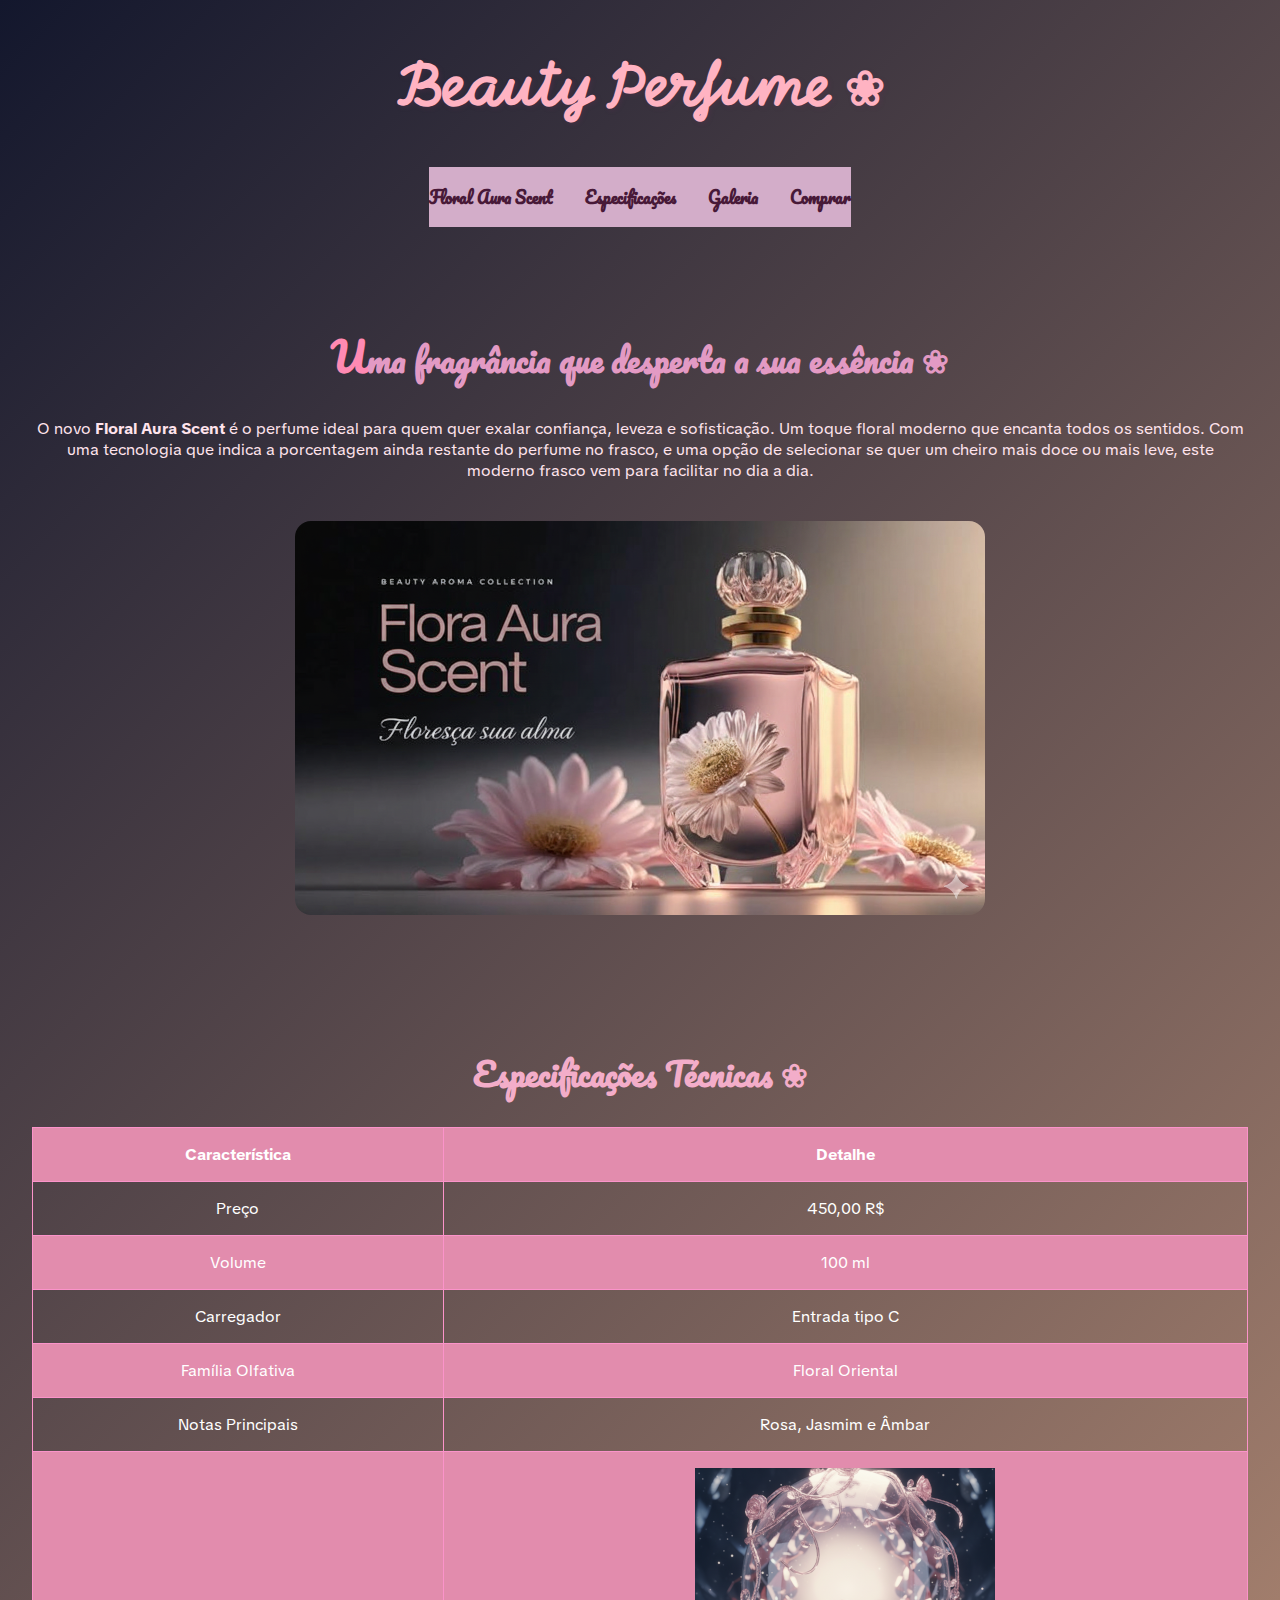
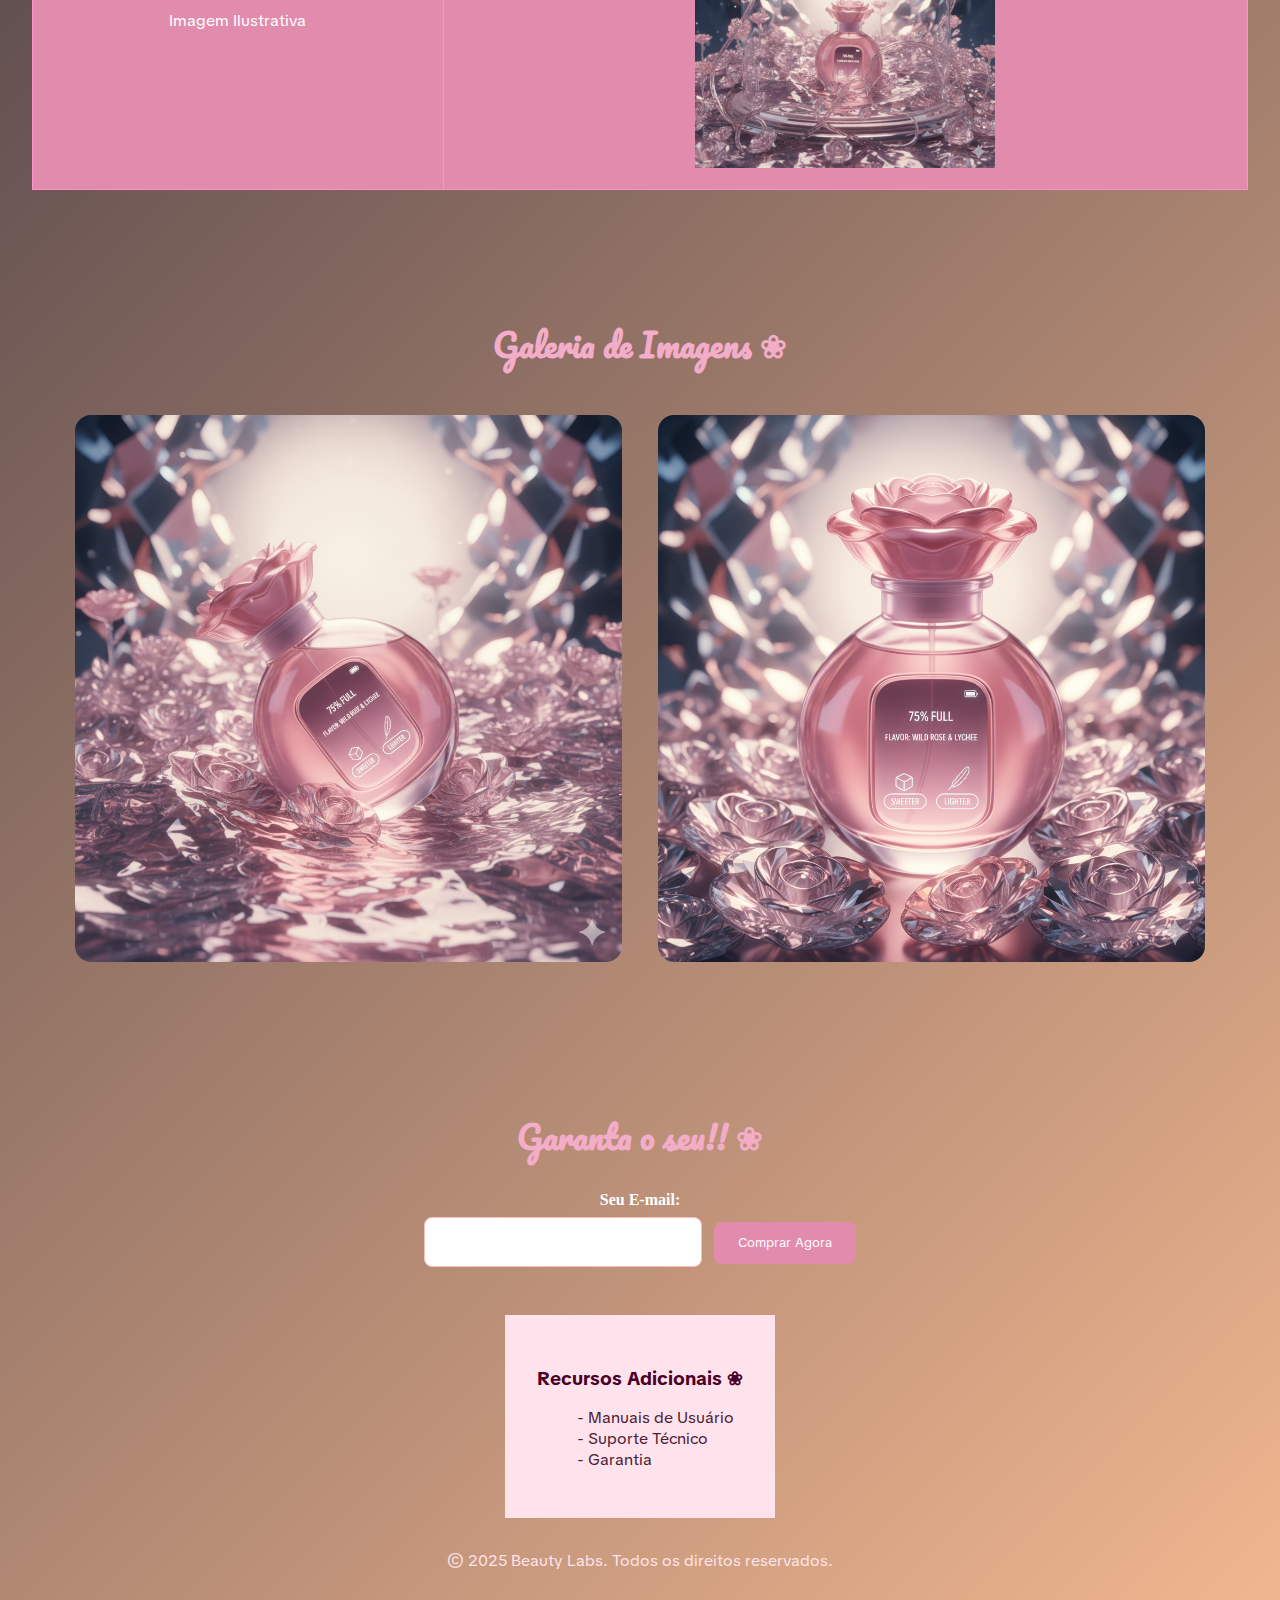
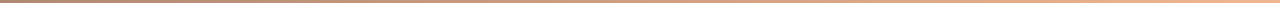
<file: index.html/index.html>
<!DOCTYPE html>
<html lang="pt-BR">

<head>
  <meta charset="utf-8" />
  <title>Lançamento - [Beauty Perfume]</title>
  <link rel="stylesheet" href="/src/css/style.css">
</head>

<body>
  <header>
    <h1> Beauty Perfume ❀</h1>
    <link rel="preconnect" href="https://fonts.googleapis.com">
    <link rel="preconnect" href="https://fonts.gstatic.com" crossorigin>
    <link href="https://fonts.googleapis.com/css2?family=Momo+Signature&display=swap" rel="stylesheet">
  </header>

  </header>

  <nav>
    <ul>
      <li><a href="#hero">Floral Aura Scent</a></li>
      <li><a href="#especificacoes">Especificações</a></li>
      <li><a href="#galeria">Galeria</a></li>
      <li><a href="#comprar">Comprar</a></li>
     <link rel="preconnect" href="https://fonts.googleapis.com">
    <link rel="preconnect" href="https://fonts.gstatic.com" crossorigin>
    <link href="https://fonts.googleapis.com/css2?family=Pacifico&display=swap" rel="stylesheet">
    </ul>
  </nav>

   <main>
    <section id="hero">
      <h2>Uma fragrância que desperta a sua essência ❀</h2>
      <p>O novo <strong>Floral Aura Scent</strong> é o perfume ideal para quem quer exalar confiança, leveza e sofisticação. Um toque floral moderno que encanta todos os sentidos. Com uma tecnologia que indica a porcentagem ainda restante do perfume no frasco, e uma opção de selecionar se quer um cheiro mais doce ou mais leve, este moderno frasco vem para facilitar no dia a dia.</p>
      <img src="/src/imagens/perfume.png" alt="Frasco do perfume Floral Aura Scent.">
      <link rel="preconnect" href="https://fonts.googleapis.com">
      <link rel="preconnect" href="https://fonts.gstatic.com" crossorigin>
      <link href="https://fonts.googleapis.com/css2?family=Pacifico&family=TikTok+Sans:opsz,wght@12..36,300..900&display=swap" rel="stylesheet">
    </section>

    <section id="especificacoes">
      <h2>Especificações Técnicas ❀</h2>
      <table>
        <thead>
          <tr>
            <th>Característica</th>
            <th>Detalhe</th>
          </tr>
        </thead>
        <tbody>
          <tr>
            <td>Preço</td>
            <td> 450,00 R$</td>
            </tr>
            <td>Volume</td>
            <td>100 ml</td>
          </tr>
          <td> Carregador</td>
          <td> Entrada tipo C</td>
          <tr>
            <td>Família Olfativa</td>
            <td>Floral Oriental</td>
          </tr>
          <tr>
            <td>Notas Principais</td>
            <td>Rosa, Jasmim e Âmbar</td>
          </tr>
          <tr>
            <td>Imagem Ilustrativa</td>
            <td><img src="/src/imagens/beautyscent_altar.png" alt="Detalhe do frasco do perfume Floral Aura Scent"></td>
          </tr>
        </tbody>
      </table>
    </section>

    <section id="galeria">
      <h2>Galeria de Imagens ❀</h2>
      <img src="/src/imagens/beautyrose2.png" alt="Foto artística do perfume Floral Aura Scent">
      <img src="/src/imagens/beautyrose1.png" alt="Perfume Floral Aura Scent em um cenário floral delicado">
    </section>

    <section id="comprar">
      <h2>Garanta o seu!! ❀</h2>
      <form>
        <label for="email_contato">Seu E-mail:</label>
        <input type="email" id="email_contato" required>
        <button type="submit" class="botao-comprar">Comprar Agora</button>
      </form>
    </section>
    <link rel="preconnect" href="https://fonts.googleapis.com">
    <link rel="preconnect" href="https://fonts.gstatic.com" crossorigin>
    <link href="https://fonts.googleapis.com/css2?family=Pacifico&display=swap" rel="stylesheet">
  </main>

  <aside>
    <h3>Recursos Adicionais ❀</h3>
    <ul>
      <li><a href="#">- Manuais de Usuário</a></li>
      <li><a href="#">- Suporte Técnico</a></li>
      <li><a href="#">- Garantia</a></li>
    </ul>
  </aside>

  <footer>
    <p>© 2025 Beauty Labs. Todos os direitos reservados.</p>
  </footer>
</body>
</html>
</file>
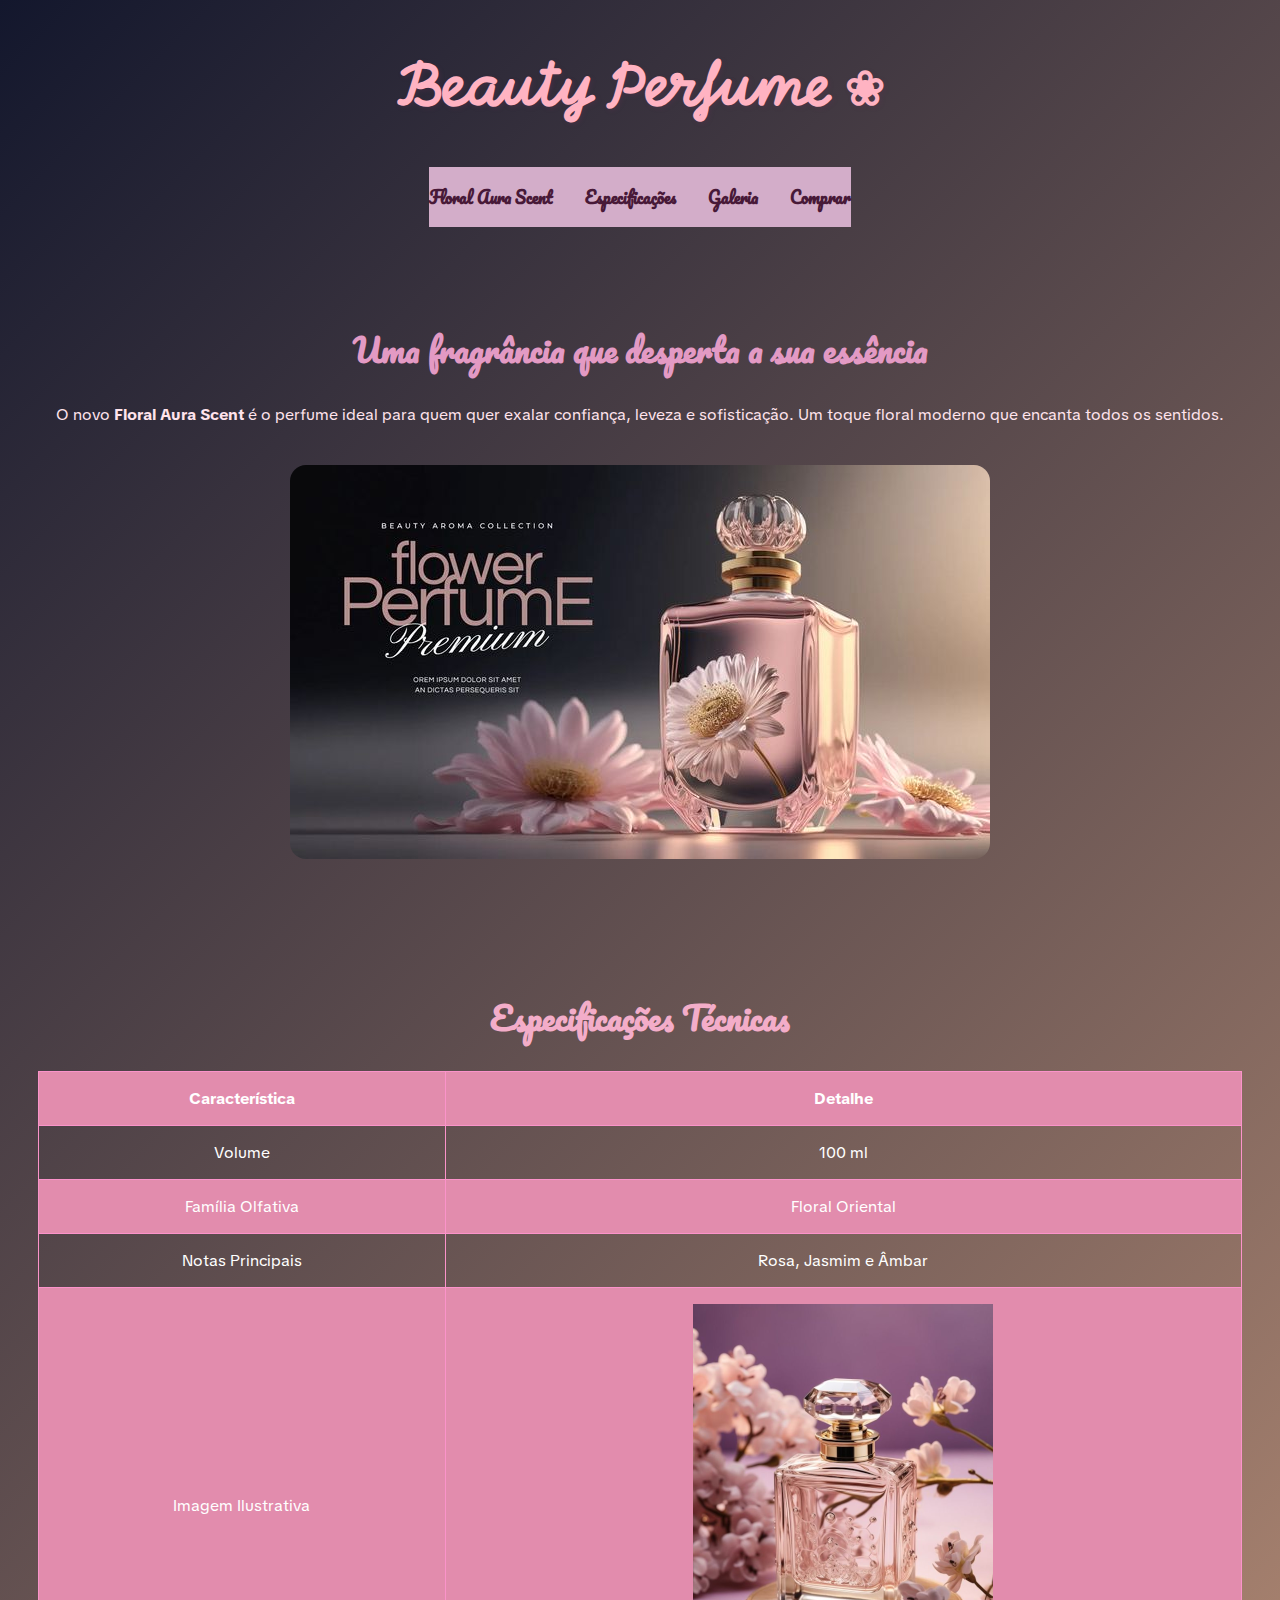
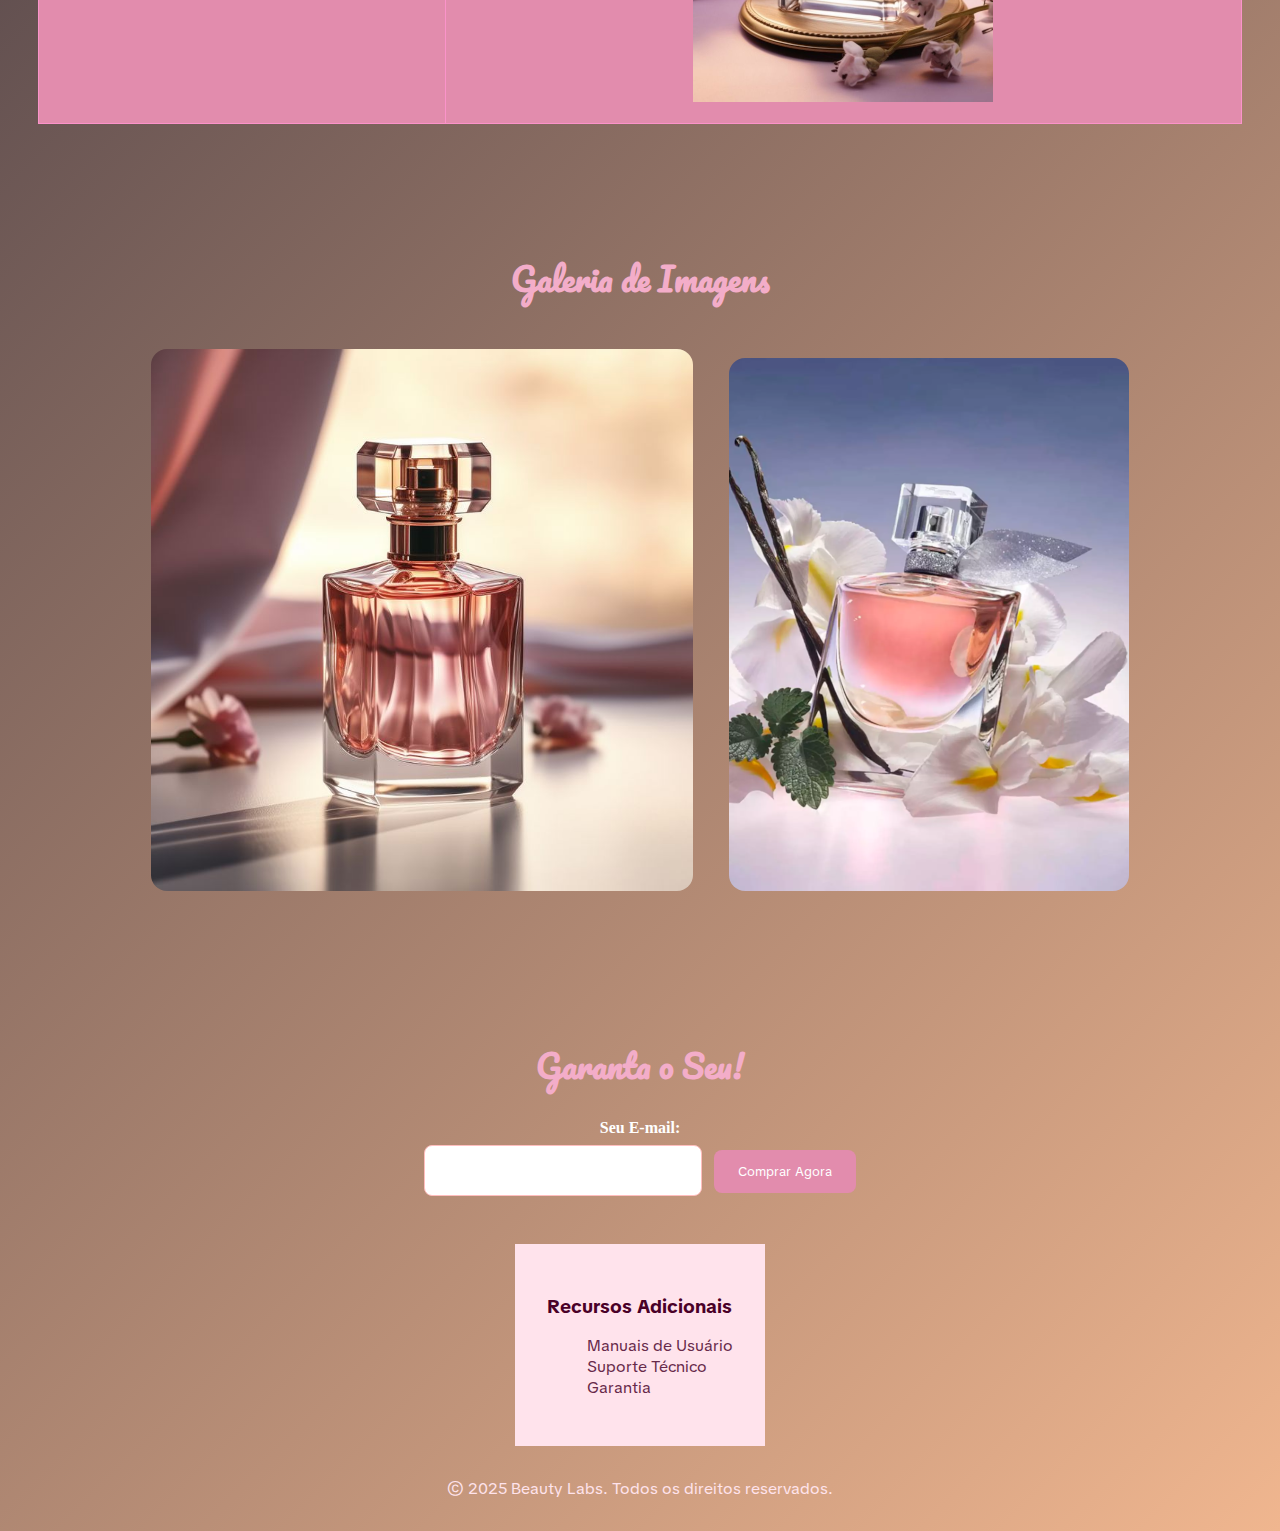
<file: styles/index.html>
<!DOCTYPE html>
<html lang="pt-BR">

<head>
  <meta charset="utf-8" />
  <title>Lançamento - [Beauty Perfume]</title>
  <link rel="stylesheet" href="/styles/style.css">
</head>

<body>
  <header>
    <h1> Beauty Perfume ❀</h1>
    <link rel="preconnect" href="https://fonts.googleapis.com">
    <link rel="preconnect" href="https://fonts.gstatic.com" crossorigin>
    <link href="https://fonts.googleapis.com/css2?family=Momo+Signature&display=swap" rel="stylesheet">
  </header>

  </header>

  <nav>
    <ul>
      <li><a href="#hero">Floral Aura Scent</a></li>
      <li><a href="#especificacoes">Especificações</a></li>
      <li><a href="#galeria">Galeria</a></li>
      <li><a href="#comprar">Comprar</a></li>
     <link rel="preconnect" href="https://fonts.googleapis.com">
    <link rel="preconnect" href="https://fonts.gstatic.com" crossorigin>
    <link href="https://fonts.googleapis.com/css2?family=Pacifico&display=swap" rel="stylesheet">
    </ul>
  </nav>

   <main>
    <!-- HERO -->
    <section id="hero">
      <h2>Uma fragrância que desperta a sua essência</h2>
      <p>O novo <strong>Floral Aura Scent</strong> é o perfume ideal para quem quer exalar confiança, leveza e sofisticação. Um toque floral moderno que encanta todos os sentidos.</p>
      <img src="/src/imagens/beautyperfume1.png" alt="Frasco do perfume Floral Aura Scent.">
      <link rel="preconnect" href="https://fonts.googleapis.com">
      <link rel="preconnect" href="https://fonts.gstatic.com" crossorigin>
      <link href="https://fonts.googleapis.com/css2?family=Pacifico&family=TikTok+Sans:opsz,wght@12..36,300..900&display=swap" rel="stylesheet">
    </section>

    <!-- ESPECIFICAÇÕES -->
    <section id="especificacoes">
      <h2>Especificações Técnicas</h2>
      <table>
        <thead>
          <tr>
            <th>Característica</th>
            <th>Detalhe</th>
          </tr>
        </thead>
        <tbody>
          <tr>
            <td>Volume</td>
            <td>100 ml</td>
          </tr>
          <tr>
            <td>Família Olfativa</td>
            <td>Floral Oriental</td>
          </tr>
          <tr>
            <td>Notas Principais</td>
            <td>Rosa, Jasmim e Âmbar</td>
          </tr>
          <tr>
            <td>Imagem Ilustrativa</td>
            <td><img src="/src/imagens/perfume_ilustrarivo.png" alt="Detalhe do frasco do perfume Floral Aura Scent"></td>
          </tr>
        </tbody>
      </table>
    </section>

    <!-- GALERIA -->
    <section id="galeria">
      <h2>Galeria de Imagens</h2>
      <img src="/src/imagens/perfume_2.png" alt="Foto artística do perfume Floral Aura Scent">
      <img src="/src/imagens/perfume1.png" alt="Perfume Floral Aura Scent em um cenário floral delicado">
    </section>

    <!-- COMPRAR -->
    <section id="comprar">
      <h2>Garanta o Seu!</h2>
      <form>
        <label for="email_contato">Seu E-mail:</label>
        <input type="email" id="email_contato" required>
        <button type="submit" class="botao-comprar">Comprar Agora</button>
      </form>
    </section>
    <link rel="preconnect" href="https://fonts.googleapis.com">
    <link rel="preconnect" href="https://fonts.gstatic.com" crossorigin>
    <link href="https://fonts.googleapis.com/css2?family=Pacifico&display=swap" rel="stylesheet">
  </main>

  <aside>
    <h3>Recursos Adicionais</h3>
    <ul>
      <li><a href="#">Manuais de Usuário</a></li>
      <li><a href="#">Suporte Técnico</a></li>
      <li><a href="#">Garantia</a></li>
    </ul>
  </aside>

  <footer>
    <p>© 2025 Beauty Labs. Todos os direitos reservados.</p>
  </footer>
</body>
</html>
</file>
<file: src/css/style.css>
body {
 margin: 0;
 background: linear-gradient(135deg, #13172d, #f0b68f);
 color: #ffffff;
 display: flex;
 flex-direction: column;
 align-items: center;
        }

h1 {
 text-align: center;
 color:#ffb3c2;
 font-family: 'Momo Signature', cursive;
 font-style: normal;
 margin-top: 50px;
 font-size: 3em;
 text-shadow: 2px 2px 4px rgba(92, 51, 81, 0.3);
       }

h2 {
 color:#f3adc9;
 font-family: "Pacifico", cursive;
 font-style: normal;
 margin-top: 30px;
 font-size: 2em;
        }

p {
 color:#ffe3ec;
 font-family: "TikTok Sans", sans-serif;
 font-optical-sizing: auto;
 font-weight: <weight>;

}

nav ul {
  display: flex;
  justify-content: center;
  gap: 2rem;
  background-color: #d3adc9;
  list-style: none;
  padding: 1rem 0;
}

nav a {
  text-decoration: none;
  font-family: "Pacifico", cursive;
  color: #481938;
  font-weight: 600;
  transition: color 0.3s ease;
}

main > section {
  padding: 3rem 2rem;
  text-align: center;
}

#hero h2 {
  font-size: 2rem;
  color: #e39ac4 ;
}

#hero h2::first-letter {
  font-size: 2.5rem;
  color: #ff8ab3;
}

#hero + p {
  margin-top: 1rem;
}

#hero img {
  max-width: 100%;
  margin-top: 1.5rem;
  border-radius: 1rem;
}

#especificacoes table {
  width: 100%;
  border-collapse: collapse;
  margin-top: 1rem;
}

#especificacoes th,
#especificacoes td {
  padding: 1rem;
  border: 1px solid #fb93ca;
  font-family: 'TikTok Sans', sans-serif;
}

#especificacoes thead {
  background-color: #e28cad;
}

#especificacoes tbody tr:nth-child(even) {
  background-color: #e28cad;
}

#galeria img {
  max-width: 45%;
  margin: 1rem;
  border-radius: 1rem;
}

form {
  margin-top: 1rem;
}

label {
  display: block;
  margin-bottom: 0.5rem;
  font-weight: 600;
}

input[type="email"] {
  padding: 0.8rem;
  font-family: "Pacifico", cursive;
  width: 250px;
  border: 1px solid #ffbebe;
  border-radius: 0.5rem;
}

.botao-comprar {
  background-color: #e28cad;
  font-family: "TikTok Sans", sans-serif;
  color: white;
  border: none;
  padding: 0.8rem 1.5rem;
  margin-left: 0.5rem;
  border-radius: 0.5rem;
  cursor: pointer;
  transition: background-color 0.3s;
}

.botao-comprar:hover {
  background-color: #ffa5c4;
}

aside {
  background-color: #ffe3ec;
  padding: 2rem;
}

aside h3 {
  color: #4a0028;
  font-family: 'TikTok Sans', sans-serif;
  margin-bottom: 1rem;
}

aside ul {
  list-style: none;
}

aside a {
  text-decoration: none;
  color: #4b2036;
  font-family: 'TikTok Sans',  sans-serif;
}

aside a:hover {
  color: #ffadc9;
}

footer {
  text-align: center;
  padding: 1rem;
}
</file>
<file: styles/style.css>
body {
 margin: 0;
 background: linear-gradient(135deg, #13172d, #f0b68f);
 color: #ffffff;
 display: flex;
 flex-direction: column;
 align-items: center;
        }

h1 {
 text-align: center;
 color:#ffb3c2;
 font-family: 'Momo Signature', cursive;
 font-style: normal;
 margin-top: 50px;
 font-size: 3em;
 text-shadow: 2px 2px 4px rgba(92, 51, 81, 0.3);
       }

h2 {
 color:#f3adc9;
 font-family: "Pacifico", cursive;
 font-style: normal;
 margin-top: 30px;
 font-size: 2em;
        }

p {
 color:#ffe3ec;
 font-family: "TikTok Sans", sans-serif;
 font-optical-sizing: auto;
 font-weight: <weight>;

}

nav ul {
  display: flex;
  justify-content: center;
  gap: 2rem;
  background-color: #d3adc9;
  list-style: none;
  padding: 1rem 0;
}

nav a {
  text-decoration: none;
  font-family: "Pacifico", cursive;
  color: #481938;
  font-weight: 600;
  transition: color 0.3s ease;
}

main > section {
  padding: 3rem 2rem;
  text-align: center;
}

#hero h2 {
  font-size: 2rem;
  color: #e39ac4 ;
}

#hero + p {
  margin-top: 1rem;
}

#hero img {
  max-width: 100%;
  margin-top: 1.5rem;
  border-radius: 1rem;
}

/* ESPECIFICAÇÕES */
#especificacoes table {
  width: 100%;
  border-collapse: collapse;
  margin-top: 1rem;
}

#especificacoes th,
#especificacoes td {
  padding: 1rem;
  border: 1px solid #fb93ca;
  font-family: 'TikTok Sans', sans-serif;
}

#especificacoes thead {
  background-color: #e28cad;
}

#especificacoes tbody tr:nth-child(even) {
  background-color: #e28cad;
}

/* GALERIA */
#galeria img {
  max-width: 45%;
  margin: 1rem;
  border-radius: 1rem;
}

form {
  margin-top: 1rem;
}

label {
  display: block;
  margin-bottom: 0.5rem;
  font-weight: 600;
}

input[type="email"] {
  padding: 0.8rem;
  font-family: "Pacifico", cursive;
  width: 250px;
  border: 1px solid #ffbebe;
  border-radius: 0.5rem;
}

.botao-comprar {
  background-color: #e28cad;
  font-family: "TikTok Sans", sans-serif;
  color: white;
  border: none;
  padding: 0.8rem 1.5rem;
  margin-left: 0.5rem;
  border-radius: 0.5rem;
  cursor: pointer;
  transition: background-color 0.3s;
}

.botao-comprar:hover {
  background-color: #ffa5c4;
}

/* ASIDE */
aside {
  background-color: #ffe3ec;
  padding: 2rem;
}

aside h3 {
  color: #4a0028;
  font-family: 'TikTok Sans', sans-serif;
  margin-bottom: 1rem;
}

aside ul {
  list-style: none;
}

aside a {
  text-decoration: none;
  color: #672a4a;
  font-family: 'TikTok Sans',  sans-serif;
}

aside a:hover {
  color: #ffadc9;
}

/* FOOTER */
footer {
  text-align: center;
  padding: 1rem;
  color: #201334;
}
</file>
